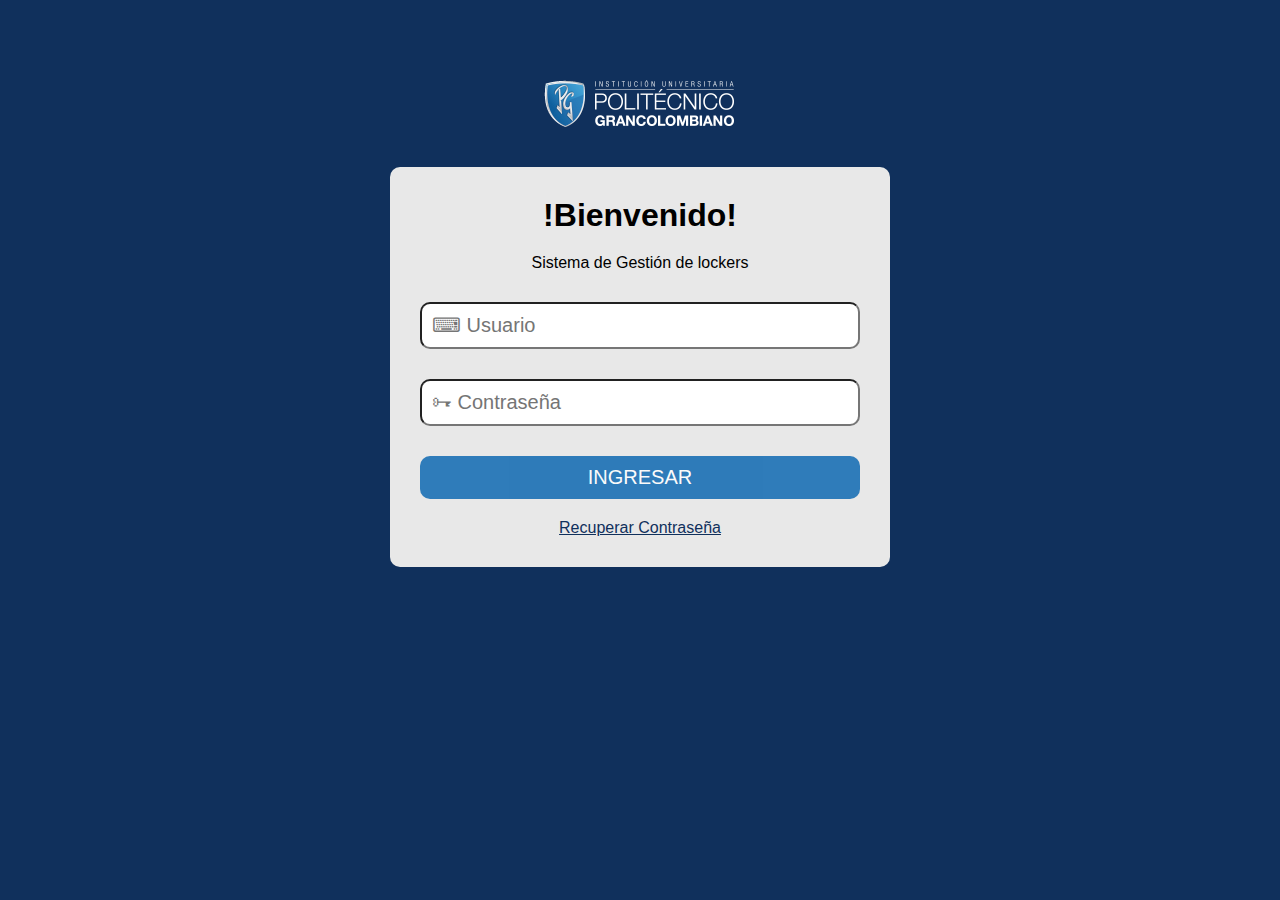
<file: index.html>
<!DOCTYPE html>
<html lang="es">
    <head>
        <title>POLILOCKERS</title>
        <meta charset="UTF-8">
        <meta name="viewport" content="width=device-width, user-scalable=no, initial-scale=1, maximun-scale=1, minimun-scale=1">
        <link rel="stylesheet" href="css/estilos.css">
        <script type="text/javascript">
            var msj = "Hemos enviado un mensaje al correo registrado con el usuario indicado, con las instrucciones para recuperar su contraseña.\n\nGracias."
            var msj2 = "Debe ingresar el usuario para continuar..."
            function resetP() {
                var u = document.getElementById("user").value;
                if(u==""){
                    alert(msj2);    
                }else{
                    window.location="enviarPass.php?user="+u;
                    alert(msj);
                }   
            }
        </script>
    </head>
    <body>
        <div>
            <img id="imgPrincipal" src="./images/IUPG.png" style="width:192px;height:47px;">   
        </div>
        <div>
            <form action="validarLogin.php" method="post">
                <h1>!Bienvenido!</h1>
                <p>Sistema de Gestión de lockers</p>
                <input id="user" class="camposForm" type="text" placeholder ="&#9000; Usuario" required name="usuario">
                <input class="camposForm" type="password" placeholder="&#128477; Contraseña" required name="clave">
                <input class="camposForm" type="submit" value="INGRESAR" name="ingresar">
                <p id="resetPass"><a href="javascript:resetP()">Recuperar Contraseña</a></p>
            </form>    
        </div>
    </body>
</html>
</file>
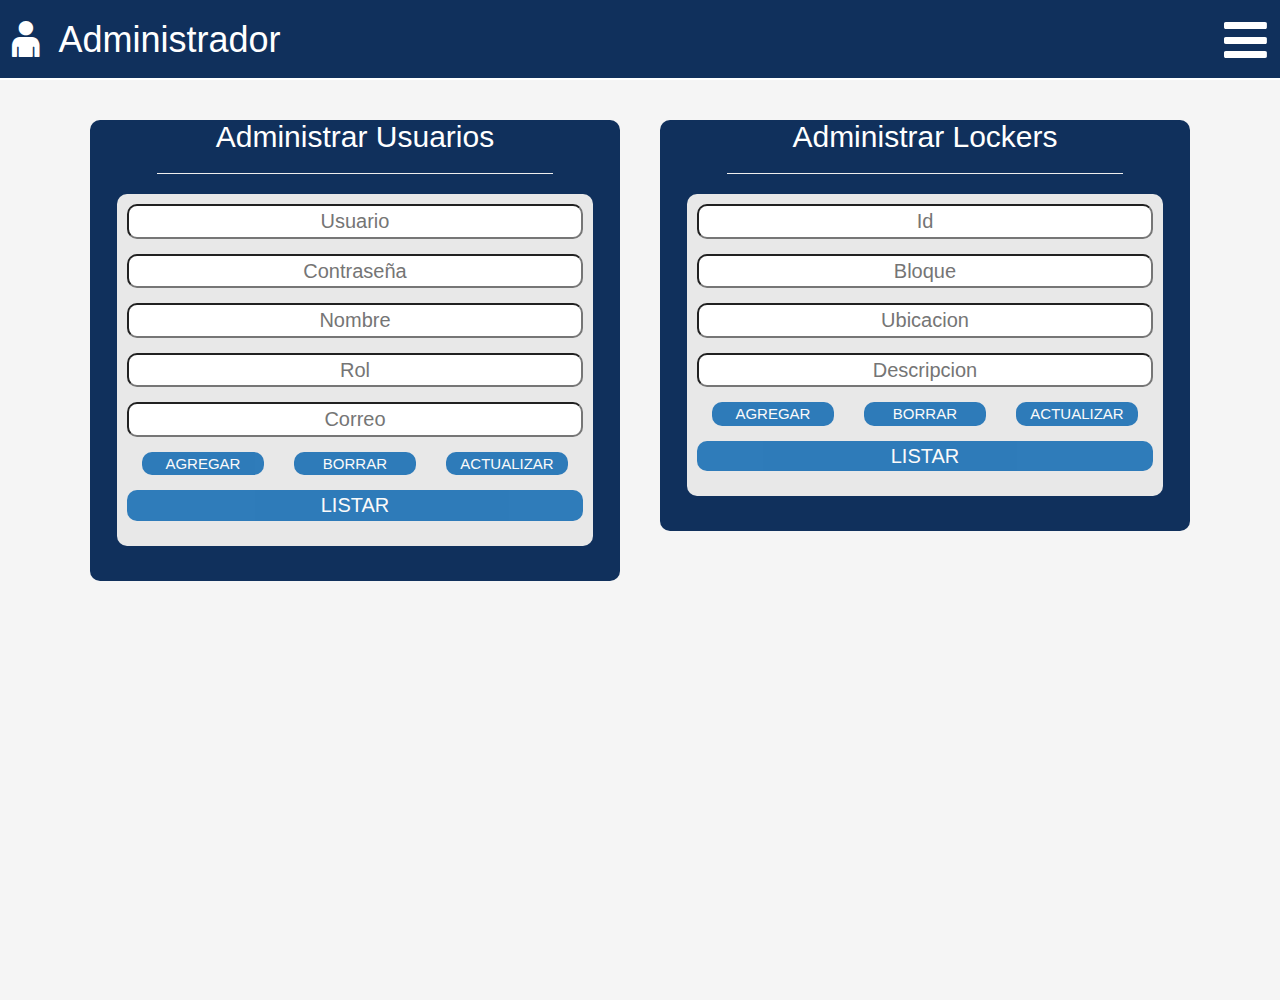
<file: admin.html>
<!DOCTYPE html>
<html lang="es">
    <head>
        <title>ADMINISTRADOR</title>
        <meta charset="UTF-8">
        <meta name="viewport" content="width=device-width, user-scalable=no, initial-scale=1, maximun-scale=1, minimun-scale=1">
        <link rel="stylesheet" href="css/bootstrap.min.css">
        <link rel="stylesheet" href="css/fontello.css">
        <link rel="stylesheet" href="css/estilosAdm.css">
        <link rel="stylesheet" href="css/estiloMenu.css">
    </head>
    <body>
        <header>
            <div class="contenedor">
                <h1 class="icon-admin"> Administrador</h1>
                <h1 class="icon-admin" id="resp"> A</h1>
                <input type="checkbox" id="menu-bar">
                <label class="icon-menu "for="menu-bar"></label>
                <nav class="menu">
                    <a class="icon-salir" href="index.html"> Salir</a>
                </nav>
            </div>
        </header>
        <div class="container panelPrincipal">    
            <div class="col-xs-12 col-md-6">
               <div class="panelIzq">
                    <h2>Administrar Usuarios</h2>
                    <HR align="CENTER" size="2" width="75%" color="white" noshade>
                <form action="validarInfoUser.php" method="post">
                        <input class="input" type="text" name="txtUser" placeholder="Usuario"><br>
                        <input class="input" type="text" name="txtPass" placeholder="Contraseña"><br>
                        <input class="input" type="text" name="txtNombre" placeholder="Nombre"><br>
                        <input class="input" type="text" name="txtRol" placeholder="Rol"><br>
                        <input class="input" type="text" name="txtCorreo" placeholder="Correo"><br>
                        <div class="col-xs-12 col-sm-4">
                            <input class="btnCrud" type="submit" name="Agregar" value="AGREGAR"/>    
                        </div>
                        <div class="col-xs-12 col-sm-4">
                            <input class="btnCrud" type="submit" name="Borrar" value="BORRAR"/>    
                        </div>
                        <div class="col-xs-12 col-sm-4">
                            <input class="btnCrud" type="submit" name="Actualizar" value="ACTUALIZAR"/>    
                        </div>
                        <input type="submit" name="Listar" value="LISTAR"/>
                </form>   
               </div>
                
            </div>
            <div class="col-xs-12 col-md-6">
                <div class="panelDer">
                    <h2>Administrar Lockers</h2>
                    <HR align="CENTER" size="2" width="75%" color="white" noshade>
                    <form action="validarInfoLock.php" method="post">
                        <input type="text" name="txtId" placeholder="Id"><br>
                        <input type="text" name="txtBloque" placeholder="Bloque"><br>
                        <input type="text" name="txtUbicacion" placeholder="Ubicacion"><br>
                        <input type="text" name="txtDescripcion" placeholder="Descripcion"><br>
                        <div class="col-xs-12 col-sm-4">
                            <input class="btnCrud" type="submit" name="Agregar" value="AGREGAR"/>
                        </div>
                        <div class="col-xs-12 col-sm-4">
                            <input class="btnCrud" type="submit" name="Borrar" value="BORRAR"/>
                        </div>
                        <div class="col-xs-12 col-sm-4">
                            <input class="btnCrud" type="submit" name="Actualizar" value="ACTUALIZAR"/>
                        </div>     
                        <input type="submit" name="Listar" value="LISTAR"/>
                    </form>   
                </div>
            </div>    
        </div>
        
    </body>
</html>
</file>
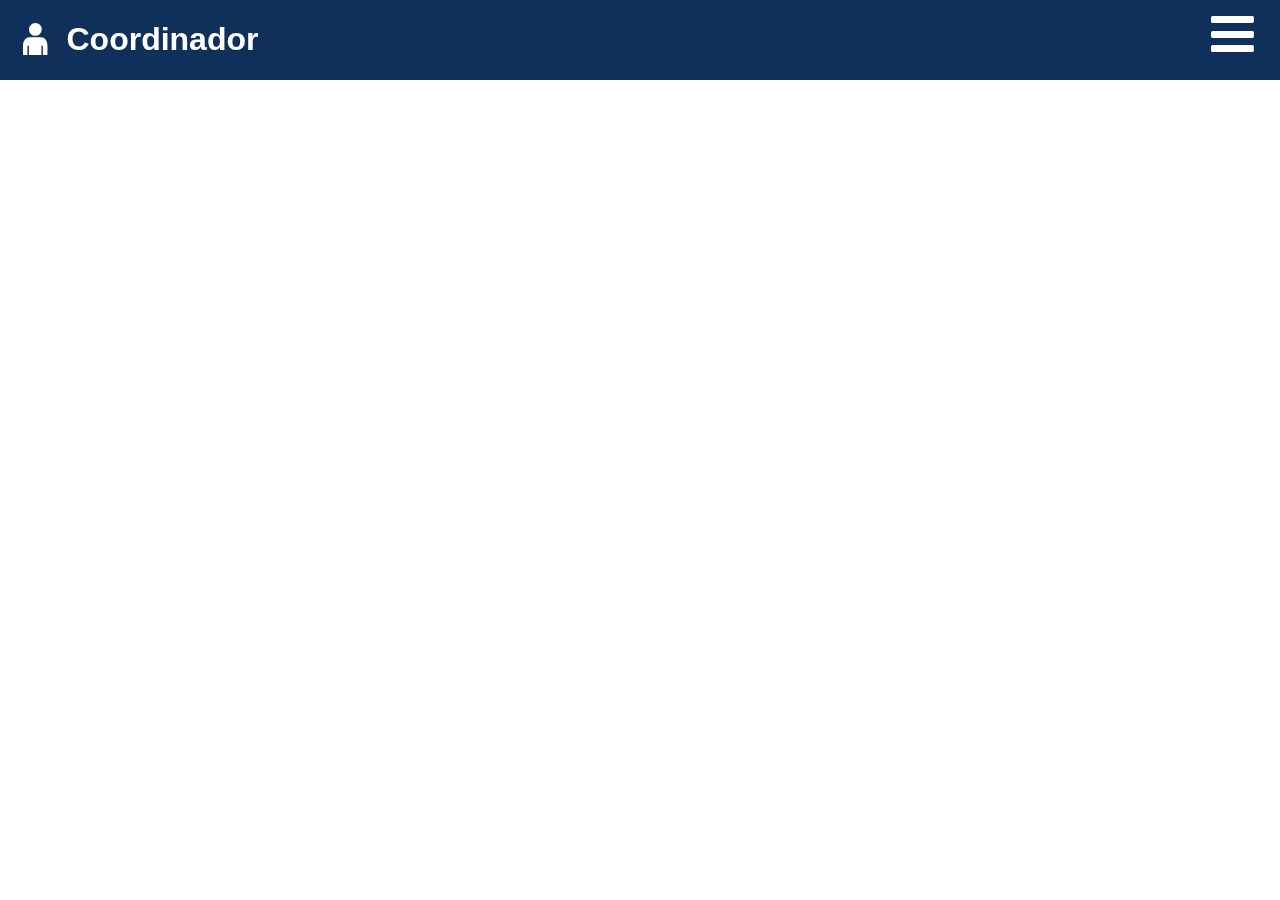
<file: coor.html>
<!DOCTYPE html>
<html lang="es">
    <head>
        <title>COORDINADOR</title>
        <meta charset="UTF-8">
        <meta name="viewport" content="width=device-width, user-scalable=no, initial-scale=1, maximun-scale=1, minimun-scale=1">
        <link rel="stylesheet" href="css/fontello.css">
        <link rel="stylesheet" href="css/estiloCoor.css">
        <link rel="stylesheet" href="css/estiloMenu.css">
    </head>
    <body>
        <header>
            <div class="contenedor">
                <h1 class="icon-admin"> Coordinador</h1>
                <input type="checkbox" id="menu-bar">
                <label class="icon-menu "for="menu-bar"></label>
                <nav class="menu">
                    <a class="icon-profesor" href="adminUser.html"> --</a>
                    <a class="icon-locker" href="adminLocker.html"> --</a>
                    <a class="icon-salir" href="index.html"> Salir</a>
                </nav>
            </div>
            <h2 align="center">Sitio para el COORDINADOR!</h2>
        </header>
    </body>
</html>
</file>
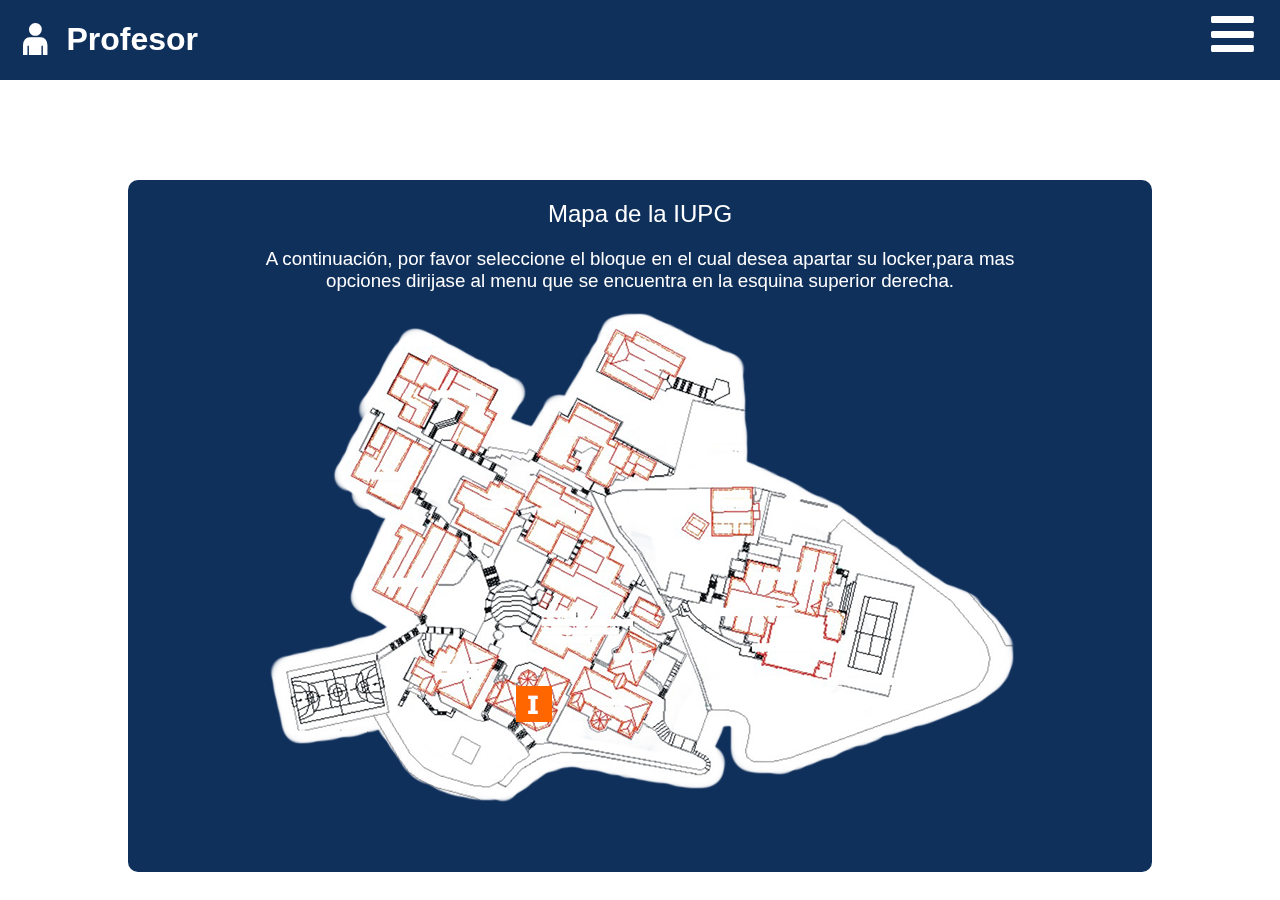
<file: prof.html>
<!DOCTYPE html>
<html lang="es">
    <head>
        <title>PROFESOR</title>
        <meta charset="UTF-8">
        <meta name="viewport" content="width=device-width, user-scalable=no, initial-scale=1, maximun-scale=1, minimun-scale=1">
        <link rel="stylesheet" href="css/fontello.css">
        <link rel="stylesheet" href="css/estiloProf.css">
        <link rel="stylesheet" href="css/estiloMenu.css">
    </head>
    <body>
        <header>
            <div class="contenedor">
                <h1 class="icon-admin"> Profesor</h1>
                <input type="checkbox" id="menu-bar">
                <label class="icon-menu "for="menu-bar"></label>
                <nav class="menu">
                    <a class="icon-locker" href="SolicitudLocker.html"> Solicitar Locker</a>
                    <a class="icon-salir" href="index.html"> Salir</a>
                </nav>
            </div>
            <div style="overflow:auto" class="panelPrincipal" width=100% height=100%>
                <h2 id="texto_mapa"> Mapa de la IUPG</h2>
                <h3 id="texto_mapa"> A continuación, por favor seleccione el bloque en el cual desea apartar su locker,para mas opciones dirijase al   menu que se encuentra en la esquina superior derecha.</h3>
                <img  id="mapaPoli"src="./images/mapa_poli.png" alt="Mapa BLoques IUPG-Polilockers" usemap="#mapa">
                <map name="mapa">
                   <area class=areaMapa id="bloqueA" alt="Bloque A" shape="circle" coords="350,380,40" href="vistaLockers.php?bloque=a">
                   <area class=areaMapa id="bloqueB" alt="Bloque B" shape="circle" coords="310,300,40" href="vistaLockers.php?bloque=b">
                   <area class=areaMapa id="bloqueC" alt="Bloque C" shape="circle" coords="150,260,40" href="vistaLockers.php?bloque=c">
                   <area class=areaMapa id="bloqueD" alt="Bloque D" shape="circle" coords="300,210,30" href="vistaLockers.php?bloque=d">
                   <area class=areaMapa id="bloqueE" alt="Bloque E" shape="circle" coords="220,200,30" href="vistaLockers.php?bloque=e">
                   <area class=areaMapa id="bloqueF" alt="Bloque F" shape="circle" coords="130,155,40" href="vistaLockers.php?bloque=f">
                   <area class=areaMapa id="bloqueG" alt="Bloque G" shape="circle" coords="180,90,40" href="vistaLockers.php?bloque=g">
                   <area class=areaMapa id="bloqueH" alt="Bloque H" shape="circle" coords="330,130,40" href="vistaLockers.php?bloque=h">
                   <area class=areaMapa id="bloqueI" alt="Bloque I" shape="circle" coords="265,385,40" href="vistaLockers.php?bloque=i">
                   <area class=areaMapa id="bloqueJ" alt="Bloque J" shape="circle" coords="380,50,40" href="vistaLockers.php?bloque=j">
                   <area class=areaMapa id="bloqueK" alt="Bloque K" shape="circle" coords="530,330,30" href="vistaLockers.php?bloque=k">
                   <area class=areaMapa id="bloqueL" alt="Bloque L" shape="circle" coords="470,200,40" href="vistaLockers.php?bloque=l">
                   <area class=areaMapa id="canchaMultiple" alt="Cancha Multiple" shape="circle" coords="90,380,40" href="vistaLockers.php?bloque=cm">
                   <area class=areaMapa id="Cancha Tenis" alt="Cancha Tenis" shape="circle" coords="610,330,30" href="vistaLockers.php?bloque=ct">
                   <area class=areaMapa id="Biblioteca" alt="Biblioteca" shape="circle" coords="550,260,30" href="vistaLockers.php?bloque=bb">
                </map>
            </div>
        </header>
    </body>
</html>
</file>
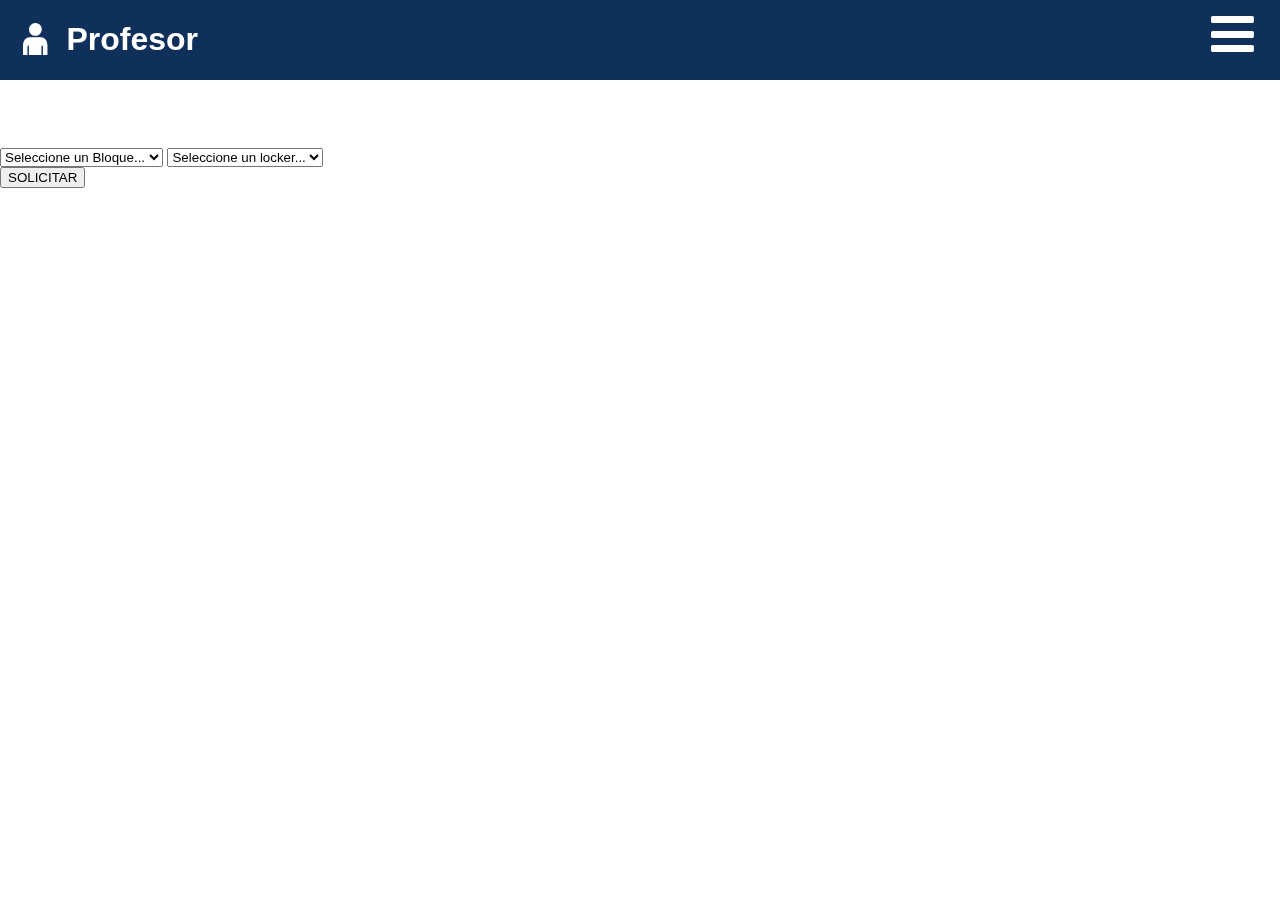
<file: SolicitudLocker.html>
<!DOCTYPE html>
<html lang="es">
    <head>
        <title>PROFESOR</title>
        <meta charset="UTF-8">
        <meta name="viewport" content="width=device-width, user-scalable=no, initial-scale=1, maximun-scale=1, minimun-scale=1">
        <link rel="stylesheet" href="css/fontello.css">
        <link rel="stylesheet" href="css/estiloProf.css">
        <link rel="stylesheet" href="css/estiloMenu.css">
        <script>
            function capturar(){
                
                var lck=document.getElementById('lockers').value;  
                
                window.location.href="profHacerSolicitud.php";
                
            }
        </script>
    </head>
    <body>
        <header>
            <div class="contenedor">
                <h1 class="icon-admin"> Profesor</h1>
                <input type="checkbox" id="menu-bar">
                <label class="icon-menu "for="menu-bar"></label>
                <nav class="menu">
                    <a class="icon-locker" href="SolicitudLocker.html"> Solicitar Locker</a>
                    <a class="icon-salir" href="index.html"> Salir</a>
                </nav>
            </div>
            <h2 align="center">Sitio para el PROFESOR</h2>
            <SELECT NAME="bloques">
                <option>Seleccione un Bloque...</option>
                <option value="A">A</option>
                <option value="B">B</option>
                <option value="C">C</option>
                <option value="D">D</option>
                <option value="E">E</option>
                <option value="F">F</option>
                <option value="G">G</option>
                <option value="H">H</option>
                <option value="I">I</option>
                <option value="J">J</option>
                <option value="K">K</option>
                <option value="L">L</option>
            </SELECT>
            <SELECT NAME="lockers">
                <option>Seleccione un locker...</option>
                <option value="1">1</option>
                <option value="2">2</option>
                <option value="3">3</option>
                <option value="4">4</option>
                <option value="5">5</option>
                <option value="6">6</option>
                <option value="7">7</option>
                <option value="8">8</option>
                <option value="9">9</option>
            </SELECT>
            <form action="profHacerSolicitud.php" method="post">
                <input type="button" name="Solicitar" value="SOLICITAR" onclick="capturar()"/>
            </form>
        </header>
    </body>
</html>
</file>
<file: css/estilos.css>
* {
    margin: 0;
    padding: 0;
    font-family: sans-serif;
    box-sizing: border-box;
}
body {
    background: rgb(16, 48, 92);
    min-height: 80vh;

}
form {
    margin: auto;
    width: 50%;
    max-width: 500px;
    background: rgb(232, 232, 232);
    padding: 30px;
    margin-bottom: 100px;
    border-radius: 10px;

}
h1, p{
    text-align: center;
    margin-bottom: 20px;
    color: 	#000000;
}
a{
    color: 	rgb(16, 48, 92);
}

input {
    display: block;
    padding: 10px;
    width: 100%;
    margin: 30px 0;
    font-size: 20px;
}
input[type="submit"] {
    /*background: linear-gradient(#FFDA63, #FFB940);*/
    background: rgb(0, 96, 174); /*boton ingresar*/
    border: 0;
    color: #FFFFFF;
    opacity: 0.8;
    cursor: pointer;
    margin-bottom: 20px;
}
input[type="submit"]:hover  {
    opacity: 1;
}
input[type="submit"]:active {
    transform: scale(0.95);
}
#imgPrincipal{
    display:block;
    margin:auto;
    margin-top: 80px;
    margin-bottom: 40px;
}
.camposForm{
    border-radius: 10px;
}
#resetPass{
    margin-bottom: 0px;
}
@media(max-width:768px){
    form {
        width: 75%;
    }
}
@media(max-width:480px){
    form {
        width: 70%;
    }
}
@media(max-width:350px){
    h1 {
        font-size: inherit;
    }
}
#cambio{
    display: flex;
    float: right;
    font-weight: 800;
    font-size: large;
}
</file>
<file: css/fontello.css>
@font-face {
  font-family: 'fontello';
  src: url('../font/fontello.eot?37027291');
  src: url('../font/fontello.eot?37027291#iefix') format('embedded-opentype'),
       url('../font/fontello.woff2?37027291') format('woff2'),
       url('../font/fontello.woff?37027291') format('woff'),
       url('../font/fontello.ttf?37027291') format('truetype'),
       url('../font/fontello.svg?37027291#fontello') format('svg');
  font-weight: normal;
  font-style: normal;
}
/* Chrome hack: SVG is rendered more smooth in Windozze. 100% magic, uncomment if you need it. */
/* Note, that will break hinting! In other OS-es font will be not as sharp as it could be */
/*
@media screen and (-webkit-min-device-pixel-ratio:0) {
  @font-face {
    font-family: 'fontello';
    src: url('../font/fontello.svg?37027291#fontello') format('svg');
  }
}
*/
 
 [class^="icon-"]:before, [class*=" icon-"]:before {
  font-family: "fontello";
  font-style: normal;
  font-weight: normal;
  speak: none;
 
  display: inline-block;
  text-decoration: inherit;
  width: 1em;
  margin-right: .2em;
  text-align: center;
  /* opacity: .8; */
 
  /* For safety - reset parent styles, that can break glyph codes*/
  font-variant: normal;
  text-transform: none;
 
  /* fix buttons height, for twitter bootstrap */
  line-height: 1em;
 
  /* Animation center compensation - margins should be symmetric */
  /* remove if not needed */
  margin-left: .2em;
 
  /* you can be more comfortable with increased icons size */
  /* font-size: 120%; */
 
  /* Font smoothing. That was taken from TWBS */
  -webkit-font-smoothing: antialiased;
  -moz-osx-font-smoothing: grayscale;
 
  /* Uncomment for 3D effect */
  /* text-shadow: 1px 1px 1px rgba(127, 127, 127, 0.3); */
}
 
.icon-admin:before { content: '\e800'; } /* '' */
.icon-coordinador:before { content: '\e801'; } /* '' */
.icon-decano:before { content: '\e802'; } /* '' */
.icon-profesor:before { content: '\e803'; } /* '' */
.icon-locker:before { content: '\e804'; } /* '' */
.icon-salir:before { content: '\e805'; } /* '' */
.icon-menu:before { content: '\f0c9'; } /* '' */
</file>
<file: css/estilosAdm.css>
<style>
@import url('https://fonts.googleapis.com/css?family=Oswald');
@import url(estiloMenu.css);
</style>
* {
    box-sizing: border-box;
    background: #000000;
}
html {
    height: 100%;
}
body {
    height: 100%;
    font-family: 'Oswald', sans-serif;
    background: rgb(245, 245, 245);
}
header {
    width: 100%;
    height: 80px;
    background: rgb(16, 48, 92);
    color: #fff;
    position: fixed;
    top: 0;
    left: 0;
    z-index: 100;
}
form {
    margin: auto;
    width: 90%;
    background: rgb(232, 232, 232);
    padding: 10px;
    border-radius: 10px;
    margin-bottom: 30px;
}
input {
    width: 100%;
    font-size: 20px;
    border-radius: 10px;
    margin-bottom: 15px;
    text-align: center;
}
input[type="submit"] {
    background: rgb(0, 96, 174); /*boton ingresar*/
    border: 0;
    color: #FFFFFF;
    opacity: 0.8;
    margin-bottom: 15px;
}
input[type="submit"]:hover  {
    opacity: 1;
}
input[type="submit"]:active {
    transform: scale(0.95);
}

.btnCrud {
    
    font-size: 15px;
    border-radius: 10px;
    margin-bottom: 10px;
    text-align: center;
}
.contenedor{
    width: 100%;
    margin: auto;
    
}
h1 {
    float: left;
}
h2 {
    text-align: center;
    color: #fff;
}
header .contenedor{
    display: table;
}
.panelPrincipal {
    margin-top: 100px;
    height: auto;
    padding-bottom: 5px;
    /*overflow: scroll;*/
}
.panelIzq {
    background: rgb(16, 48, 92);
    width: 98%;
    margin-left: 1%;
    margin-right: 1%;
    margin-bottom: 2%;
    border-radius: 10px;
    padding-bottom: 5px;
}
.panelDer {
    background: rgb(16, 48, 92);
    width: 98%;
    margin-left: 1%;
    margin-right: 1%;
    margin-bottom: 2%;
    border-radius: 10px;
    padding-bottom: 5px;
}
#resp {
    display: none;
}
@media(max-width:400px){
    h1 {
        display: none;
    }   
    #resp {
        display: inherit;
    }
}
</file>
<file: css/estiloMenu.css>
#menu-bar {
    display: none;
}
header {
    border-bottom: 2px solid rgb(255, 255, 255);   
}

header label {
    float: right;
    font-size: 50px;
    margin: 6px 0;
    cursor: pointer;
}

.menu {
    position: absolute;
    top: 80px;
    left: 0;
    width: 100%;
    height: 100vh;
    background: rgb(16, 48, 92);
    transition: all 0.5s;
    transform: translateX(100%);
}

.menu a {
    display: block;
    color: rgb(255, 255, 255);
    text-decoration: none;
    padding: 20px;
    border-bottom: 2px solid rgb(255, 255, 255);
    border-left: 2px solid rgb(255, 255, 255);
    
}

.menu a:hover {
    background: rgba(255,255,255,0.3);
}

#menu-bar:checked ~ .menu {
    transform: translateX(75%);
}
@media(max-width:800px){
    #menu-bar:checked ~ .menu {
        transform: translateX(50%);
    }   
}
@media(max-width:400px){
    #menu-bar:checked ~ .menu {
        transform: translateX(0%);
    }   
}
</file>
<file: css/estiloCoor.css>
<style>
@import url('https://fonts.googleapis.com/css?family=Oswald');
@import url(estiloMenu.css);
</style>


* {
    box-sizing: border-box;
    background: #000000;
}

body {
    font-family: 'Oswald', sans-serif;
    background: #fff;
}

header {
    width: 100%;
    height: 80px;
    background: rgb(16, 48, 92);
    color: #fff;
    position: fixed;
    top: 0;
    left: 0;
    z-index: 100;
}

.contenedor{
    width: 98%;
    margin: auto;
}

h1 {
    float: left;
}

header .contenedor{
    display: table;
}
.PL{
    background: #fff;
    border: 5px solid rgb(16, 48, 92);
    margin-top: 100px;
    margin-bottom: 20px;
    display: block;
    height: auto;
    padding-bottom: 5px;
    border-radius: 10px;
}
#titulo{
    text-align: center;
    color: rgb(16, 48, 92);
    margin-left: 10%;
    margin-right: 10%;
    
}
.pInfo {
    background: white;
    padding: 10px;
    border-radius: 10px;   
    width: 90%;
    margin-bottom: 1%;
    margin-left: 5%;
    margin-right: 5%;
}
#linea {
    border: 1px solid rgb(16, 48, 92);
}

.wait {
    background: yellow;
    border-radius: 10px;
    text-align: center;
    color: black;
    padding-left: 10px;
    padding-right: 10px;
}
.check {
    background: green;
    border-radius: 10px;
    text-align: center;
    color: white;
    font-weight: 700;
    padding-left: 10px;
    padding-right: 10px;
}
.reject {
    background: red;
    border-radius: 10px;
    text-align: center;
    color: white;
    font-weight: 700;
    padding-left: 10px;
    padding-right: 10px;
}
.finish {
    background: blue;
    border-radius: 10px;
    text-align: center;
    color: white;
    font-weight: 700;
    padding-left: 10px;
    padding-right: 10px;
}
.cancel {
    background: black;
    border-radius: 10px;
    text-align: center;
    color: white;
    font-weight: 700;
    padding-left: 10px;
    padding-right: 10px;
}
input[type="submit"] {
    background: #ff6600;
    border: 0;
    color: #FFFFFF;
    opacity: 0.9;
    border-radius: 10px;
    width: 100%;   
    font-weight: 700;
}
input[type="submit"]:hover  {
    opacity: 1;
}
input[type="submit"]:active {
    transform: scale(0.95);
}
.r {
    background: rgb(16, 48, 92)!important;
}
#dis_none {
    display: none;
}
.resp {
    width: 80%;
    display: none;
    margin-left: auto;
    margin-right: auto;
    text-align: center;
}
form {
    margin-bottom: 10px;
    background: rgb(16, 48, 92);
    border-radius: 10px;
    padding: 10px;
}
.tit {
    color: #ff6600;
}
.res {
    color: white;
}
@media(max-width:995px){
    .resp {
        display: block;
    }       
    #t_coord {
        display: none;
    }
    
    .r {
        background: white !important;
        color: black !important;
    }
}
#resp {
    display: none;
}
@media(max-width:400px){
    h1 {
        display: none;
    }   
    #resp {
        display: inherit;
    }
}
.btn {
    background: #ff6600;
    border: 0;
    color: #FFFFFF;
    opacity: 0.9;
    border-radius: 10px;
    font-weight: 700;
    margin: 10px;
    padding: 10px;
}
#r {
    background: white !important;
    color: rgb(16, 48, 92) !important;
}
.TAKEN {
    border: 2px solid white;
    font-size: 20px;
     -moz-border-radius: 50%;
     -webkit-border-radius: 50%;
     border-radius: 50%;
     background: #FF0000;
    color: #FF0000;
}
.FREE {
    border: 2px solid white;
    font-size: 20px;
     -moz-border-radius: 50%;
     -webkit-border-radius: 50%;
     border-radius: 50%;
     background: #11FF00;
     background: #11FF00;
    color: #11FF00;
}
</file>
<file: css/estiloProf.css>
<style>
@import url('https://fonts.googleapis.com/css?family=Oswald');
@import url(estiloMenu.css);
</style>
* {
    box-sizing: border-box;
    background: #000000;
}
body {
    font-family: 'Oswald', sans-serif;
    background: #fff;
    height: auto;
}
header {
    width: 100%;
    height: 80px;
    background: rgb(16, 48, 92);
    color: #fff;
    position: fixed;
    top: 0;
    left: 0;
    z-index: 100;
    border-bottom: 2px solid #fff;
}
.contenedor{
    width: 98%;
    margin: auto;
}
h1 {
    float: left;
}
#texto_mapa {
    text-align: center;
    color: #fff;
    margin-left: 10%;
    margin-right: 10%;
    font-weight: 500;
}
header .contenedor{
    display: table;
}
.panelPrincipal {
    background: rgb(16, 48, 92);
    margin-top: 100px;
    margin-left: 10%;
    margin-right: 10%;
    margin-bottom: 20px;
    display: block;
    height: auto;
    padding-bottom: 5px;
    border-radius: 10px;
}
#mapaPoli {
    margin-top: 2%;
    margin-left: auto;
    margin-right: auto;
    display: block;
}
.panelImagen {
    background-position: center;
    background-image: url("../images/Locker.png");
    background-repeat: no-repeat;
    min-height: 170px;
    min-width: 75px;
}
.panelLocker {
    margin-top: 10px;
}
.etiquetasLocker {
    text-align: center;
    color: #ff6600;
    font-weight: 700;
}
.etiquetasLocker2 {
    text-align: center;
    color: white;
    font-weight: 700;
    font-size: 10px;
    min-height: 30px;
}
.PL{
    background: rgb(16, 48, 92);
    margin-top: 100px;
    margin-bottom: 20px;
    display: block;
    height: auto;
    padding-bottom: 5px;
    border-radius: 10px;
}
.TAKEN {
    border: 2px solid white;
    font-size: 20px;
     -moz-border-radius: 50%;
     -webkit-border-radius: 50%;
     border-radius: 50%;
     background: #FF0000;
    color: #FF0000;
}
.FREE {
    border: 2px solid white;
    font-size: 20px;
     -moz-border-radius: 50%;
     -webkit-border-radius: 50%;
     border-radius: 50%;
     background: #11FF00;
     background: #11FF00;
    color: #11FF00;
}
.cabecera {
    margin-top: 1%;
    margin-left: 5%;
    color: white;
}
.pInfo {
    background: white;
    margin: 5%;
    padding: 10px;
    border-radius: 10px;   
}
input[type="submit"] {
    background: #ff6600;
    border: 0;
    color: #FFFFFF;
    opacity: 0.9;
    border-radius: 10px;
    font-size: 20px;
    display: block;
    margin-top: 100px;
    margin-left: auto;
    margin-right: auto;
    width: 60%;   
}
input[type="submit"]:hover  {
    opacity: 1;
}
input[type="submit"]:active {
    transform: scale(0.95);
}
.etiquetassolicitud {
    text-align: center;
    color: rgb(16, 48, 92);
    font-weight: 700;
}
#ffin,#fini {
    background: rgb(16, 48, 92);
    color: white;
    border: none;
    width: 100%;
    text-align: end;
    border-radius: 10px;
        margin-bottom: 20px;
}
.datos {
    display: none;
}
.areaMapa {
    display: none;
}
p {
    text-align: center;
    font-size: 16px;
}
.conv {
    text-align: left;
}
#resp {
    display: none;
}
#f_res {
    display: none;
    text-align: center;
}
@media(max-width:400px){
    h1 {
        display: none;
    }   
    #resp {
        display: inherit;
    }
}
@media(max-width:960px){
    .panelPrincipal{
        margin-left: 0%;
        margin-right: 0%;
    }
    
}
@media(max-width:770px){
    #mapaPoli {
        display: none;
    }
    #f_res {
        display: inherit;
    }    
}
.lblBloques {
    margin-bottom: 10px;
}
.btn {
    background: #ff6600;
    border: 0;
    color: #FFFFFF;
    opacity: 0.9;
    border-radius: 10px;
    width: 50%;
    font-weight: 700;
    padding-left: 50px;
    padding-right: 50px;
    text-decoration: none;   
}
.tit {
    color: #ff6600;
}
.res {
    color: rgb(16, 48, 92);
}
.eti {
color: #000000;
}
.select {
    width: 100%;
    background: rgb(16, 48, 92);
    border-radius: 10px;
    height: 30px;
}
.botonV{
margin-top: 60px !important;
}
.dis_none{
display: none;
}
</file>
